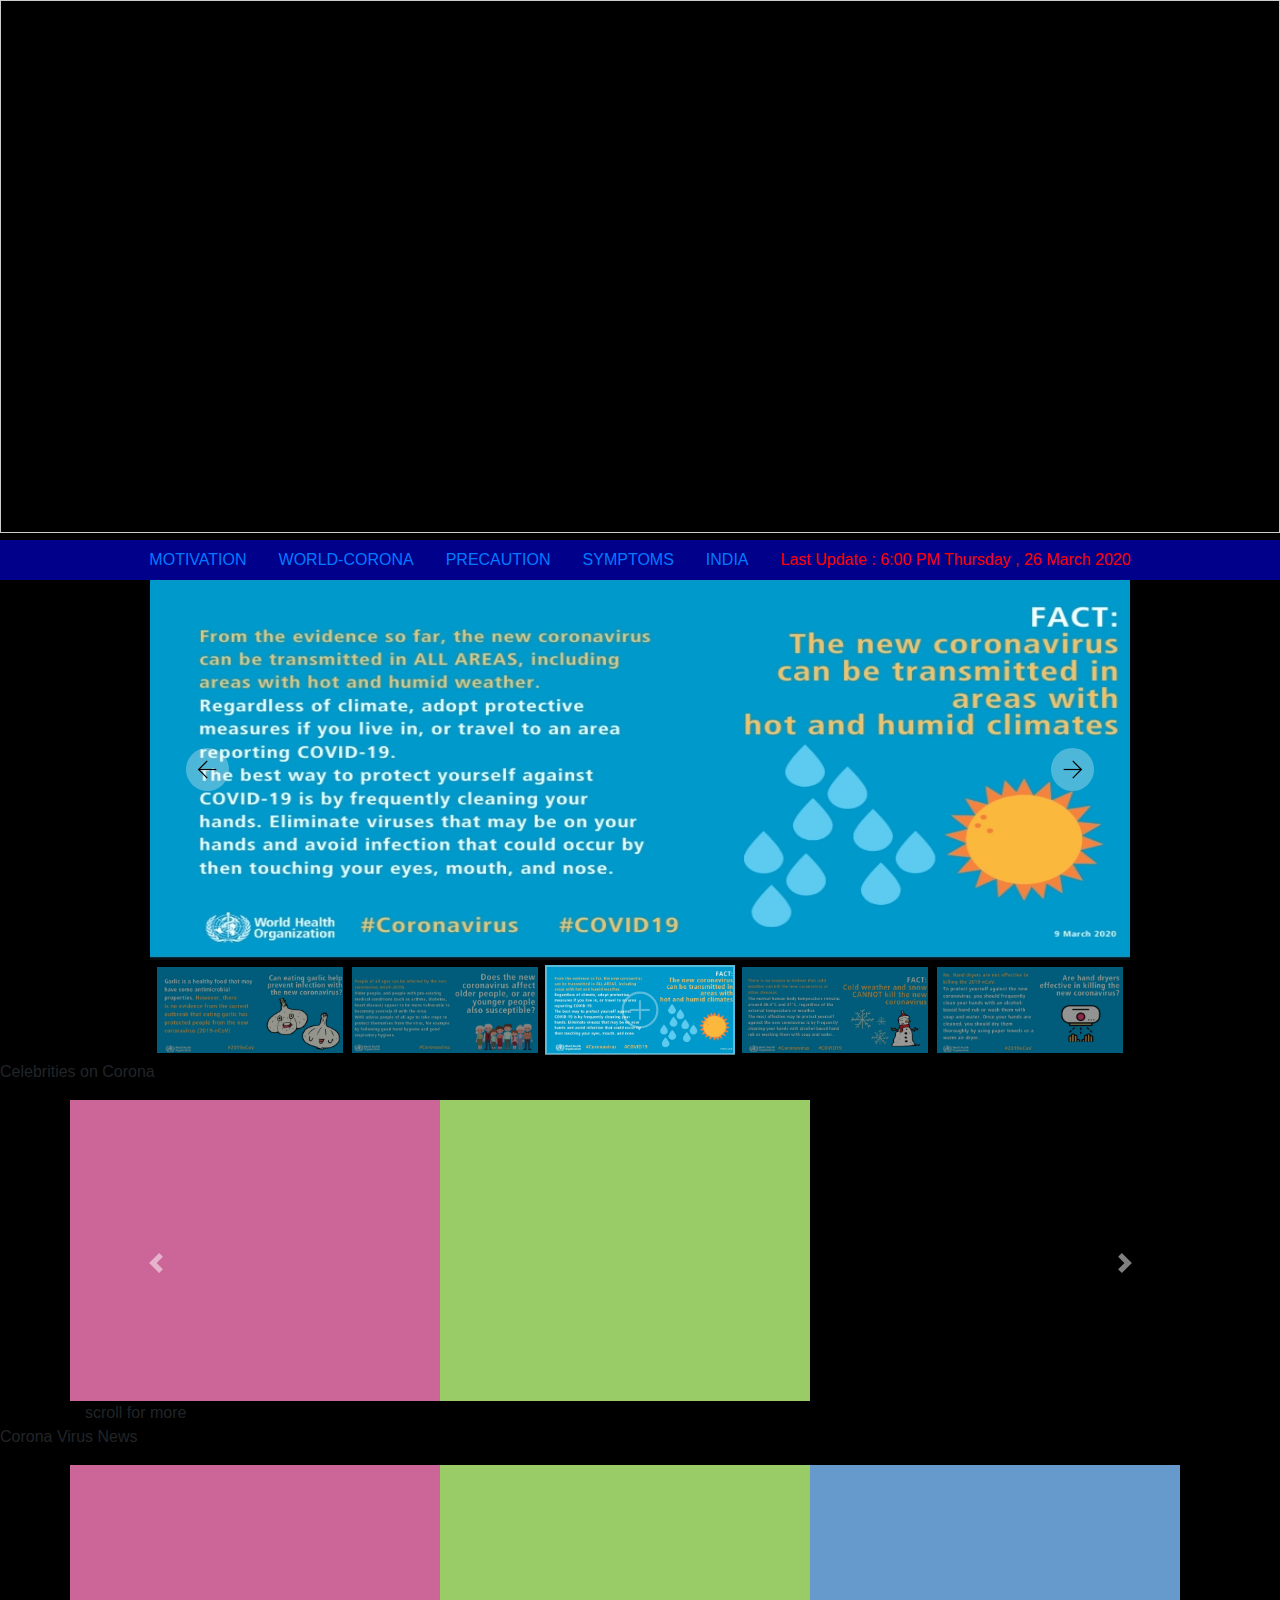
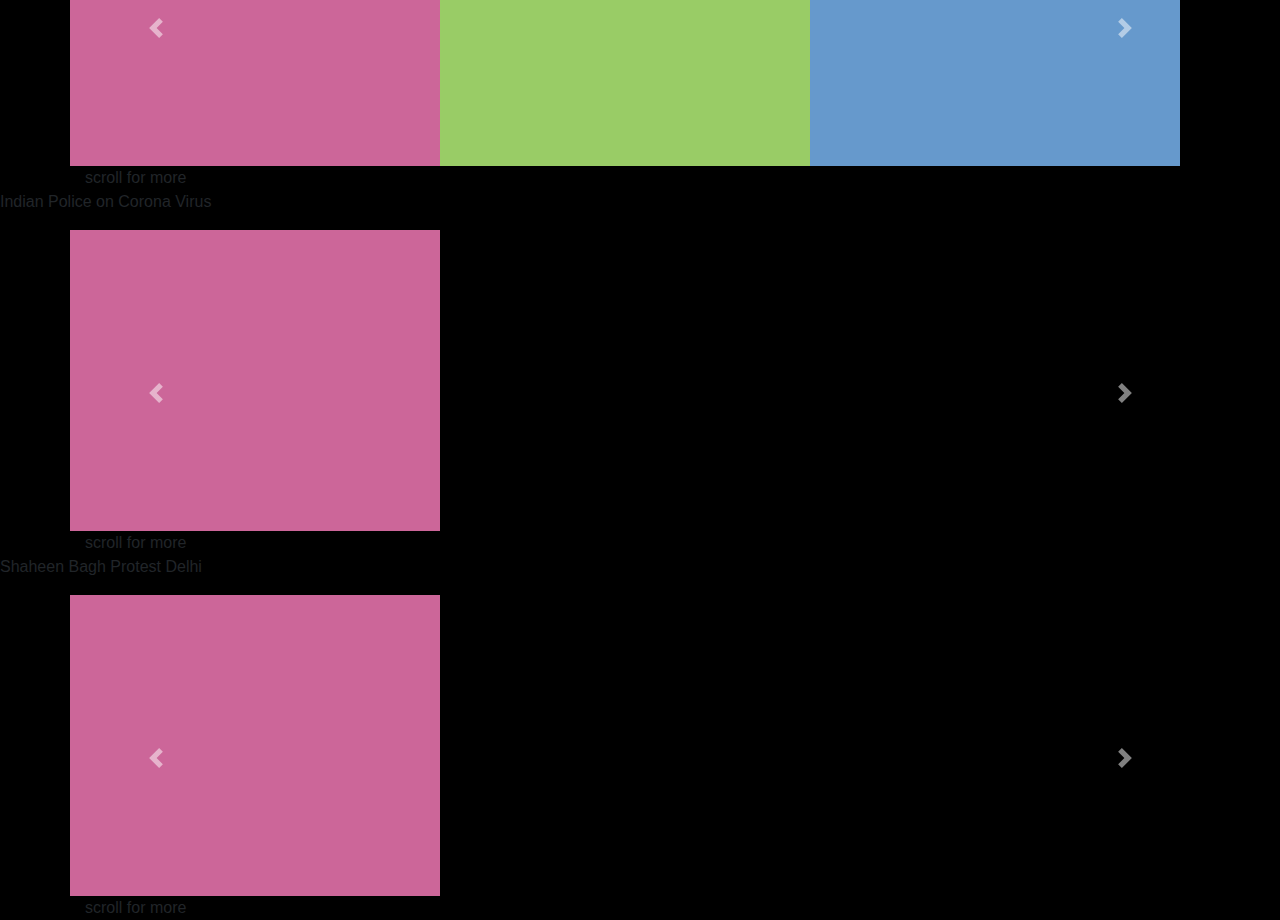
<file: index.html>
<!doctype html>
<html lang="en">
  <head>
    <!-- Required meta tags -->
    <meta charset="utf-8">
    <meta name="viewport" content="width=device-width, initial-scale=1, shrink-to-fit=no">
    <script src="./home.js"></script>
    <!-- Bootstrap CSS -->
    <link rel="stylesheet" href="https://maxcdn.bootstrapcdn.com/bootstrap/4.0.0/css/bootstrap.min.css" integrity="sha384-Gn5384xqQ1aoWXA+058RXPxPg6fy4IWvTNh0E263XmFcJlSAwiGgFAW/dAiS6JXm" crossorigin="anonymous">
    <link rel="stylesheet" href="./home.css">
    <!--slider css-->
    <link rel="stylesheet" href="./slider.css">
    <title>Corona-Care</title>
  </head>
  <body style="background-color: black;">
    
    <iframe class="airtable-embed" src="https://airtable.com/embed/shrtvqpHGxnVwZax5?backgroundColor=yellow&viewControls=on" frameborder="0" onmousewheel="" width="100%" height="533" style="background: transparent; border: 1px solid #ccc;"></iframe>

    <!--slider scripits-->
    <script src="./jssor.slider-28.0.0.min.js" type="text/javascript"></script>
    <script src="./slider.js"></script> 



 <ul class="nav justify-content-center bluebgcolor">
    <li class="nav-item">
      <a class="nav-link active" href="index.html">MOTIVATION</a>
    </li>
    <li class="nav-item">
      <a class="nav-link" href="world.html">WORLD-CORONA</a>
    </li>
    <li class="nav-item">
        <a class="nav-link" href="precaution.html">PRECAUTION</a>
      </li>
    <li class="nav-item">
      <a class="nav-link" href="symp.html">SYMPTOMS</a>
    </li>
    <li class="nav-item">
        <a class="nav-link" href="motivation.html">INDIA</a>
      </li>
      <li class="blinking redcolor nav-link" >
        
        Last Update : 6:00 PM  Thursday , 26 March 2020
      </li> 
  
  </ul>





<!--slider code start-->
<div id="jssor_1" style="position:relative;margin:0 auto;top:0px;left:0px;width:980px;height:480px;overflow:hidden;visibility:hidden;">
  <!-- Loading Screen -->
  <div data-u="loading" class="jssorl-009-spin" style="position:absolute;top:0px;left:0px;width:100%;height:100%;text-align:center;background-color:rgba(0,0,0,0.7);">
      <img style="margin-top:-19px;position:relative;top:50%;width:38px;height:38px;" src="img/spin.svg" />
  </div>
  <div data-u="slides" style="cursor:default;position:relative;top:0px;left:0px;width:980px;height:380px;overflow:hidden;">
      <div>
          <img data-u="image" src="./image/fact/fact.jpeg" />
          <img data-u="thumb" src="./image/fact/fact.jpeg" />
      </div>
      <div>
        <img data-u="image" src="./image/fact/fact1.jpeg" />
        <img data-u="thumb" src="./image/fact/fact1.jpeg" />
     </div>
      <div>
      <img data-u="image" src="./image/fact/fact2.jpeg" />
      <img data-u="thumb" src="./image/fact/fact2.jpeg" />
     </div>
     <div>
    <img data-u="image" src="./image/fact/fact3.jpeg" />
    <img data-u="thumb" src="./image/fact/fact3.jpeg" />
    </div>
    <div>
    <img data-u="image" src="./image/fact/fact4.jpeg" />
    <img data-u="thumb" src="./image/fact/fact4.jpeg" />
    </div>
    <div>
      <img data-u="image" src="./image/fact/fact5.jpeg" />
      <img data-u="thumb" src="./image/fact/fact5.jpeg" />
    </div>
    <div>
      <img data-u="image" src="./image/fact/fact6.jpeg" />
      <img data-u="thumb" src="./image/fact/fact6.jpeg" />
    </div>
    <div>
      <img data-u="image" src="./image/fact/fact7.jpeg" />
      <img data-u="thumb" src="./image/fact/fact7.jpeg" />
    </div>
    <div>
      <img data-u="image" src="./image/fact/fact8.jpeg" />
      <img data-u="thumb" src="./image/fact/fact8.jpeg" />
    </div>
      <div>
      <img data-u="image" src="./image/fact/fact9.jpeg" />
      <img data-u="thumb" src="./image/fact/fact9.jpeg" />
    </div>
    <div>
      <img data-u="image" src="./image/fact/fact10.jpeg" />
      <img data-u="thumb" src="./image/fact/fact10.jpeg" />
    </div>
    <div>
      <img data-u="image" src="./image/fact/fact11.jpeg" />
      <img data-u="thumb" src="./image/fact/fact11.jpeg" />
    </div>
    <div>
      <img data-u="image" src="./image/fact/fact12.jpeg" />
      <img data-u="thumb" src="./image/fact/fact12.jpeg" />
    </div>
    <div>
      <img data-u="image" src="./image/fact/fact13.jpeg" />
      <img data-u="thumb" src="./image/fact/fact13.jpeg" />
    </div>
     
  </div><a data-scale="0" href="https://www.jssor.com" style="display:none;position:absolute;">web animation</a>
  <!-- Thumbnail Navigator -->
  <div data-u="thumbnavigator" class="jssort101" style="position:absolute;left:0px;bottom:0px;width:980px;height:100px;background-color:#000;" data-autocenter="1" data-scale-bottom="0.75">
      <div data-u="slides">
          <div data-u="prototype" class="p" style="width:190px;height:90px;">
              <div data-u="thumbnailtemplate" class="t"></div>
              <svg viewbox="0 0 16000 16000" class="cv">
                  <circle class="a" cx="8000" cy="8000" r="3238.1"></circle>
                  <line class="a" x1="6190.5" y1="8000" x2="9809.5" y2="8000"></line>
                  <line class="a" x1="8000" y1="9809.5" x2="8000" y2="6190.5"></line>
              </svg>
          </div>
      </div>
  </div>
  <!-- Arrow Navigator -->
  <div data-u="arrowleft" class="jssora106" style="width:55px;height:55px;top:162px;left:30px;" data-scale="0.75">
      <svg viewbox="0 0 16000 16000" style="position:absolute;top:0;left:0;width:100%;height:100%;">
          <circle class="c" cx="8000" cy="8000" r="6260.9"></circle>
          <polyline class="a" points="7930.4,5495.7 5426.1,8000 7930.4,10504.3 "></polyline>
          <line class="a" x1="10573.9" y1="8000" x2="5426.1" y2="8000"></line>
      </svg>
  </div>
  <div data-u="arrowright" class="jssora106" style="width:55px;height:55px;top:162px;right:30px;" data-scale="0.75">
      <svg viewbox="0 0 16000 16000" style="position:absolute;top:0;left:0;width:100%;height:100%;">
          <circle class="c" cx="8000" cy="8000" r="6260.9"></circle>
          <polyline class="a" points="8069.6,5495.7 10573.9,8000 8069.6,10504.3 "></polyline>
          <line class="a" x1="5426.1" y1="8000" x2="10573.9" y2="8000"></line>
      </svg>
  </div>
</div>
<!--end-->


<!--bootstrap crowsel
<div id="carouselExampleControls" class="carousel slide" data-ride="carousel">
  <div class="carousel-inner ">
    <div class="carousel-item active ">
      <iframe class="d-block w-100" width="500" height="300" src="https://www.youtube.com/embed/HpV_jG65d3w" frameborder="0" allow="accelerometer; autoplay; encrypted-media; gyroscope; picture-in-picture" allowfullscreen> 
    </div>
    <div class="carousel-item">
      <iframe class="d-block w-100" width="500" height="300" src="https://www.youtube.com/embed/XQTuoICzEqc" frameborder="0" allow="accelerometer; autoplay; encrypted-media; gyroscope; picture-in-picture" allowfullscreen></iframe>
     </div>
     <div class="carousel-item">
      <iframe class="d-block w-100" width="500" height="300" src="https://www.youtube.com/embed/XQTuoICzEqc" frameborder="0" allow="accelerometer; autoplay; encrypted-media; gyroscope; picture-in-picture" allowfullscreen></iframe>
     </div>
     <div class="carousel-item">
      <iframe class="d-block w-100" width="500" height="300" src="https://www.youtube.com/embed/XQTuoICzEqc" frameborder="0" allow="accelerometer; autoplay; encrypted-media; gyroscope; picture-in-picture" allowfullscreen></iframe>
     </div>
  <a class="carousel-control-prev" href="#carouselExampleControls" role="button" data-slide="prev">
    <span class="carousel-control-prev-icon" aria-hidden="true"></span>
    <span class="sr-only">Previous</span>
  </a>
  <a class="carousel-control-next blackcolor" href="#carouselExampleControls" role="button" data-slide="next">
    <span class="carousel-control-next-icon blackcolor"  ></span>
    <span class="sr-only "><p class="blackcolor" style="color: black;">Next</p></span>
  </a>
</div>
-->

<!--scroll without buttons
<p>Modi Ji on Corona Virus </p>
<div class="container testimonial-group">
  
    <div class="row text-center flex-nowrap">
      <div class="col-sm-4"> <iframe width="500" height="300" src="https://www.youtube.com/embed/HpV_jG65d3w" frameborder="0" allow="accelerometer; autoplay; encrypted-media; gyroscope; picture-in-picture" allowfullscreen></iframe>
      </div>
   <div class="col-sm-4"><iframe width="500" height="300" src="https://www.youtube.com/embed/XQTuoICzEqc" frameborder="0" allow="accelerometer; autoplay; encrypted-media; gyroscope; picture-in-picture" allowfullscreen></iframe></div><!--
   <div class="col-sm-4"><iframe width="500" height="300" src="https://www.youtube.com/embed/HpV_jG65d3w" frameborder="0" allow="accelerometer; autoplay; encrypted-media; gyroscope; picture-in-picture" allowfullscreen></iframe></div><!--
    </div>
    scroll for more
  </div>
-->



<p>Celebrities on Corona </p>
  <div id="carousel3" class="carousel slide container testimonial-group">
    <div class="carousel-inner row text-center flex-nowrap">
      <!--Inside the crousel-->  
      <div class="carousel-item active col-sm-4"><iframe width="380" height="300" src="https://www.youtube.com/embed/_yTL8hNYUi8" frameborder="0" allow="accelerometer; autoplay; encrypted-media; gyroscope; picture-in-picture" allowfullscreen></iframe>     
      </div>
      <div class="carousel-item  col-sm-4"><iframe width="380" height="300" src="https://www.youtube.com/embed/mVxud8lvxes" frameborder="0" allow="accelerometer; autoplay; encrypted-media; gyroscope; picture-in-picture" allowfullscreen></iframe>
      </div>
    </div>
    <!--next and previous-->
    <a class="carousel-control-prev" href="#carousel3" role="button" data-slide="prev">
      <span class="carousel-control-prev-icon" aria-hidden="true"></span><span class="sr-only">Previous</span>
    </a>
    <a class="carousel-control-next" href="#carousel3" role="button" data-slide="next">
      <span class="carousel-control-next-icon"  ></span><span class="sr-only ">Next</span>
    </a>
    scroll for more
  </div>


<p>Corona Virus News </p>
<div id="carouselExampleControls1" class="carousel slide container testimonial-group">
  <div class="carousel-inner row text-center flex-nowrap">
    <div class="carousel-item active col-sm-4"> <iframe width="380" height="300" src="https://www.youtube.com/embed/HpV_jG65d3w" frameborder="0" allow="accelerometer; autoplay; encrypted-media; gyroscope; picture-in-picture" allowfullscreen></iframe>
    </div>
    <div class="carousel-item col-sm-4"><iframe width="380" height="300" src="https://www.youtube.com/embed/XQTuoICzEqc" frameborder="0" allow="accelerometer; autoplay; encrypted-media; gyroscope; picture-in-picture" allowfullscreen></iframe>
    </div>
    <div class="carousel-item col-sm-4"><iframe width="380" height="300" src="https://www.youtube.com/embed/_qinQRFUcR0" frameborder="0" allow="accelerometer; autoplay; encrypted-media; gyroscope; picture-in-picture" allowfullscreen></iframe>
    </div>
  </div>
  <a class="carousel-control-prev" href="#carouselExampleControls1" role="button" data-slide="prev">
      <span class="carousel-control-prev-icon" aria-hidden="true"></span>
      <span class="sr-only">Previous</span>
  </a>
  <a class="carousel-control-next blackcolor" href="#carouselExampleControls1" role="button" data-slide="next">
      <span class="carousel-control-next-icon blackcolor"  ></span>
      <span class="sr-only "><p class="blackcolor" style="color: black;">Next</p></span>
  </a>
    scroll for more
  </div>



  <p>Indian Police on Corona Virus </p>
  <div id="carousel2" class="carousel slide container testimonial-group">
    <div class="carousel-inner row text-center flex-nowrap">
      <!--Inside the crousel-->  
      <div class="carousel-item active col-sm-4"><iframe width="380" height="300" src="https://www.youtube.com/embed/hNYx5NjiiLQ" frameborder="0" allow="accelerometer; autoplay; encrypted-media; gyroscope; picture-in-picture" allowfullscreen></iframe>
      </div>
    </div>
    <!--next and previous-->
    <a class="carousel-control-prev" href="#carousel2" role="button" data-slide="prev">
      <span class="carousel-control-prev-icon" aria-hidden="true"></span><span class="sr-only">Previous</span>
    </a>
    <a class="carousel-control-next" href="#carousel2" role="button" data-slide="next">
      <span class="carousel-control-next-icon"  ></span><span class="sr-only ">Next</span>
    </a>
    scroll for more
  </div>

   


   
   <p>Shaheen Bagh Protest Delhi</p>
   <div id="carousel3" class="carousel slide container testimonial-group">
     <div class="carousel-inner row text-center flex-nowrap">
       <!--Inside the crousel-->  
       <div class="carousel-item active col-sm-4"><iframe width="380" height="300" src="https://www.youtube.com/embed/Q2OhB9_oCiE" frameborder="0" allow="accelerometer; autoplay; encrypted-media; gyroscope; picture-in-picture" allowfullscreen></iframe>
       </div>
     </div>
     <!--next and previous-->
     <a class="carousel-control-prev" href="#carousel3" role="button" data-slide="prev">
       <span class="carousel-control-prev-icon" aria-hidden="true"></span><span class="sr-only">Previous</span>
     </a>
     <a class="carousel-control-next" href="#carousel3" role="button" data-slide="next">
       <span class="carousel-control-next-icon"  ></span><span class="sr-only ">Next</span>
     </a>
     scroll for more
   </div>





  


  <!--new way of scrolling-->
 





   
   
   
   
   
   
   
   <!--slider calling-->
   <script type="text/javascript">jssor_1_slider_init();
   </script>
   <!-- Optional JavaScript -->
    <!-- jQuery first, then Popper.js, then Bootstrap JS -->
    <script src="./home.js"></script>
    <script async src="https://pagead2.googlesyndication.com/pagead/js/adsbygoogle.js"></script>
<!-- newcoronaad1 -->
<ins class="adsbygoogle"
     style="display:block"
     data-ad-client="ca-pub-4366779224359586"
     data-ad-slot="3999700742"
     data-ad-format="auto"
     data-full-width-responsive="true"></ins>
<script>
     (adsbygoogle = window.adsbygoogle || []).push({});
</script>
    <script data-ad-client="ca-pub-4366779224359586" async src="https://pagead2.googlesyndication.com/pagead/js/adsbygoogle.js"></script>
    <script src="https://code.jquery.com/jquery-3.2.1.slim.min.js" integrity="sha384-KJ3o2DKtIkvYIK3UENzmM7KCkRr/rE9/Qpg6aAZGJwFDMVNA/GpGFF93hXpG5KkN" crossorigin="anonymous"></script>
    <script src="https://cdnjs.cloudflare.com/ajax/libs/popper.js/1.12.9/umd/popper.min.js" integrity="sha384-ApNbgh9B+Y1QKtv3Rn7W3mgPxhU9K/ScQsAP7hUibX39j7fakFPskvXusvfa0b4Q" crossorigin="anonymous"></script>
    <script src="https://maxcdn.bootstrapcdn.com/bootstrap/4.0.0/js/bootstrap.min.js" integrity="sha384-JZR6Spejh4U02d8jOt6vLEHfe/JQGiRRSQQxSfFWpi1MquVdAyjUar5+76PVCmYl" crossorigin="anonymous"></script>
    
</body>
</html>
</file>
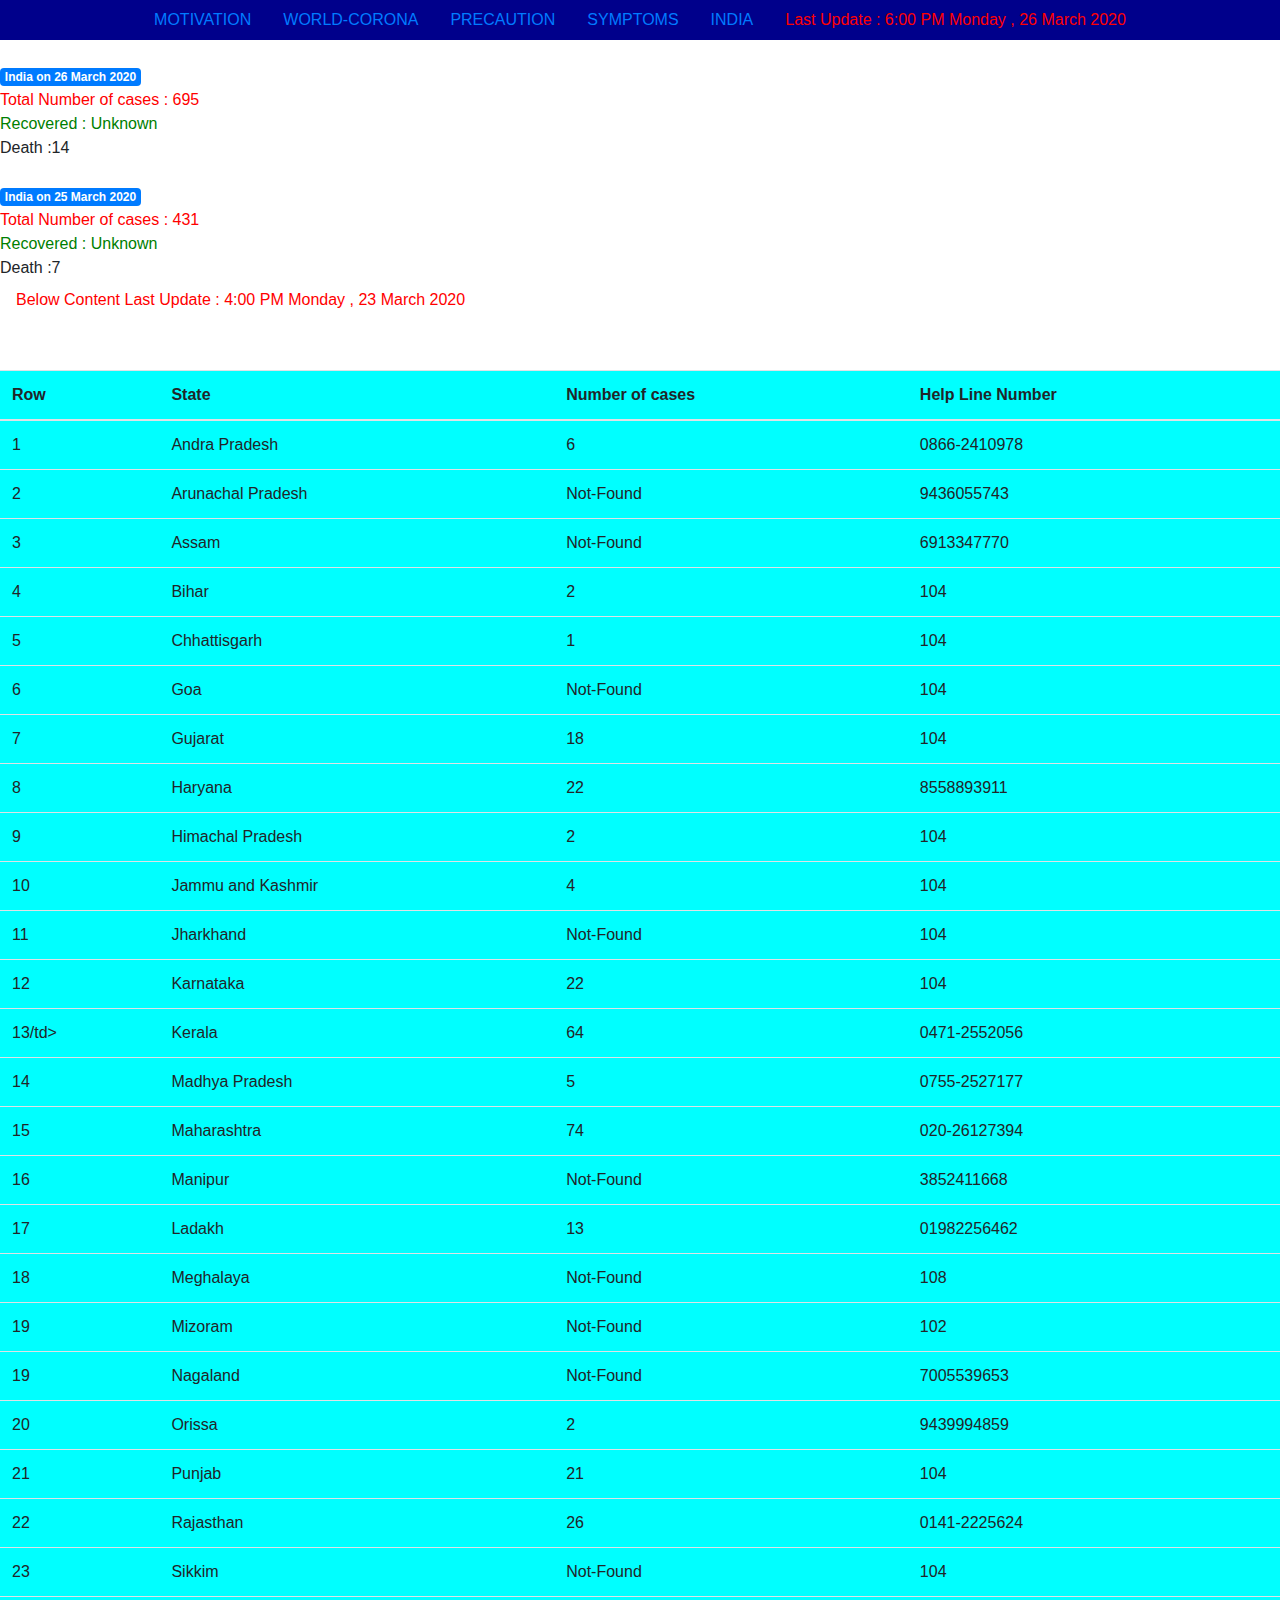
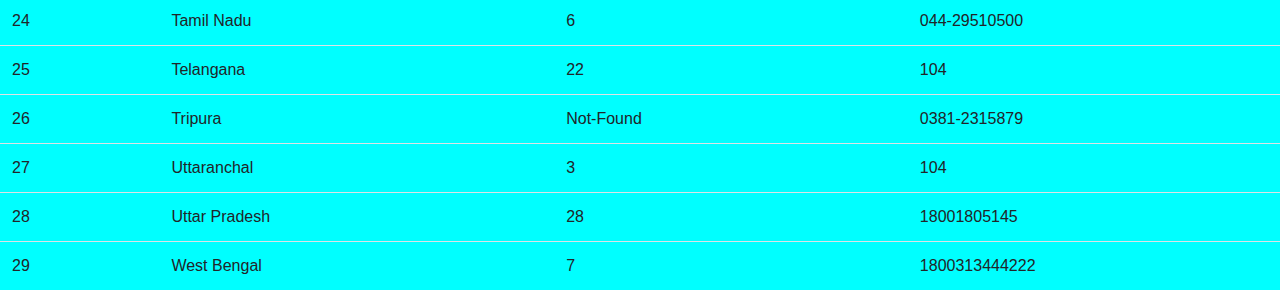
<file: motivation.html>
<!doctype html>
<html lang="en">
  <head>
    <!-- Required meta tags -->
    <meta charset="utf-8">
    <meta name="viewport" content="width=device-width, initial-scale=1, shrink-to-fit=no">

    <!-- Bootstrap CSS -->
    <link rel="stylesheet" href="https://maxcdn.bootstrapcdn.com/bootstrap/4.0.0/css/bootstrap.min.css" integrity="sha384-Gn5384xqQ1aoWXA+058RXPxPg6fy4IWvTNh0E263XmFcJlSAwiGgFAW/dAiS6JXm" crossorigin="anonymous">
    <link rel="stylesheet" href="./home.css">

    <title>Corona-Care</title>
  </head>
  <body>
     <!-- 
    <button type="button" class="btn btn-danger">INDIA</button>
    <button type="button" class="btn btn-danger">Danger</button>
    <button type="button" class="btn btn-danger">Danger</button>
    <button type="button" class="btn btn-danger">Danger</button>
    <button type="button" class="btn btn-primary btn-lg btn-block">Block level button</button>
    <button type="button" class="btn btn-secondary btn-lg btn-block">Block level button</button>

-->

    <ul class="nav justify-content-center bluebgcolor">
        <li class="nav-item">
          <a class="nav-link active" href="index.html">MOTIVATION</a>
        </li>
        <li class="nav-item">
          <a class="nav-link" href="world.html">WORLD-CORONA</a>
        </li>
        <li class="nav-item">
            <a class="nav-link" href="precaution.html">PRECAUTION</a>
          </li>
        <li class="nav-item">
          <a class="nav-link" href="symp.html">SYMPTOMS</a>
        </li>
        <li class="nav-item">
            <a class="nav-link" href="motivation.html">INDIA</a>
          </li>
          <li class="blinking redcolor nav-link" >
        Last Update : 6:00 PM  Monday , 26 March 2020
          </li> 
      
      </ul>

       <!--26 march 2020 -->
      <br/>
      <span class="badge badge-primary">India on 26 March 2020</span>
      <div class="redcolor">Total Number of cases : 695 </div>
      <div class="greencolor">Recovered : Unknown </div>
      <div class="">Death :14 </div>

      
      <!--25 march 2020 -->
      <br/>
      <span class="badge badge-primary">India on 25 March 2020</span>
      <div class="redcolor">Total Number of cases : 431 </div>
      <div class="greencolor">Recovered : Unknown </div>
      <div class="">Death :7 </div>
       


      <li class="blinking redcolor nav-link" >
        Below Content Last Update : 4:00 PM  Monday , 23 March 2020
          </li> 
      <table class="table margintop">
        <thead>
            <tr>
                <th>Row</th>
                <th>State</th>
                <th>Number of cases</th>
                <th>Help Line Number</th>
            </tr>
        </thead>
        <tbody>
            <tr>
                <td>1</td>
                <td>Andra Pradesh</td>
                <td>6</td>
                <td>0866-2410978</td>
            </tr>
            <tr>
                <td>2</td>
                <td>Arunachal Pradesh</td>
                <td>Not-Found</td>
                <td>9436055743</td>
            </tr>
            <tr>
                <td>3</td>
                <td>Assam</td>
                <td>Not-Found</td>
                <td>6913347770</td>
            </tr>  
            <tr>
                <td>4</td>
                <td>Bihar</td>
                <td>2</td>
                <td>104</td>
            </tr>
            <tr>
                <td>5</td>
                <td>Chhattisgarh</td>
                <td>1</td>
                <td>104</td>
            </tr>
            <tr>
                <td>6</td>
                <td>Goa</td>
                <td>Not-Found</td>
                <td>104</td>
            </tr>
            <tr>
                <td>7</td>
                <td>Gujarat</td>
                <td>18</td>
                <td>104</td>
            </tr>
            <tr>
                <td>8</td>
                <td>Haryana</td>
                <td>22</td>
                <td>8558893911</td>
            </tr>
            <tr>
                <td>9</td>
                <td>Himachal Pradesh</td>
                <td>2</td>
                <td>104</td>
                
            </tr>
            <tr>
                <td>10</td>
                <td>Jammu and Kashmir</td>
                <td>4</td>
                <td>104</td>
            </tr>
            <tr>
                <td>11</td>
                <td>Jharkhand</td>
                <td>Not-Found</td>
                <td>104</td>
            </tr>
            <tr>
                <td>12</td>
                <td>Karnataka</td>
                <td>22</td>
                <td>104</td>
            </tr>
            <tr>
                <td>13/td>
                <td>Kerala</td>
                <td>64</td>
                <td>0471-2552056</td>
            </tr>
            <tr>
                <td>14</td>
                <td>Madhya Pradesh</td>
                <td>5</td>
                <td>0755-2527177</td>
            </tr>
            <tr>
                <td>15</td>
                <td>Maharashtra</td>
                <td>74</td>
                <td>020-26127394</td>
            </tr>
            <tr>
                <td>16</td>
                <td>Manipur</td>
                <td>Not-Found</td>
                <td>3852411668</td>
            </tr>
            <tr>
                <td>17</td>
                <td>Ladakh</td>
                <td>13</td>
                <td>01982256462</td>
            </tr>
            <tr>
                <td>18</td>
                <td>Meghalaya</td>
                <td>Not-Found</td>
                <td>108</td>
            </tr>
            <tr>
                <td>19</td>
                <td>Mizoram</td>
                <td>Not-Found</td>
                <td>102</td>
            </tr>
            <tr>
                <td>19</td>
                <td>Nagaland</td>
                <td>Not-Found</td>
                <td>7005539653</td>
            </tr>
            <tr>
                <td>20</td>
                <td>Orissa</td>
                <td>2</td>
                <td>9439994859</td>
            </tr>
            <tr>
                <td>21</td>
                <td>Punjab</td>
                <td>21</td>
                <td>104</td>
            </tr>
            <tr>
                <td>22</td>
                <td>Rajasthan</td>
                <td>26</td>
                <td>0141-2225624</td>
            </tr>
            <tr>
                <td>23</td>
                <td>Sikkim</td>
                <td>Not-Found</td>
                <td>104</td>
            </tr>
            <tr>
                <td>24</td>
                <td>Tamil Nadu</td>
                <td>6</td>
                <td>044-29510500</td>
            </tr>
            <tr>
                <td>25</td>
                <td>Telangana</td>
                <td>22</td>
                <td>104</td>
            </tr>
            <tr>
                <td>26</td>
                <td>Tripura</td>
                <td>Not-Found</td>
                <td>0381-2315879</td>
            </tr>
            <tr>
                <td>27</td>
                <td>Uttaranchal</td>
                <td>3</td>
                <td>104</td>
            </tr>
            <tr>
                <td>28</td>
                <td>Uttar Pradesh</td>
                <td>28</td>
                <td>18001805145</td>
            </tr>
            <tr>
                <td>29</td>
                <td>West Bengal</td>
                <td>7</td>
                <td>1800313444222</td>
            </tr>
            

                      
        </tbody>
    </table>
    <script async src="https://pagead2.googlesyndication.com/pagead/js/adsbygoogle.js"></script>
    <!-- newcoronaad1 -->
    <ins class="adsbygoogle"
         style="display:block"
         data-ad-client="ca-pub-4366779224359586"
         data-ad-slot="3999700742"
         data-ad-format="auto"
         data-full-width-responsive="true"></ins>
    <script>
         (adsbygoogle = window.adsbygoogle || []).push({});
    </script>

    <!-- Optional JavaScript -->
    <!-- jQuery first, then Popper.js, then Bootstrap JS -->
    <script src="https://code.jquery.com/jquery-3.2.1.slim.min.js" integrity="sha384-KJ3o2DKtIkvYIK3UENzmM7KCkRr/rE9/Qpg6aAZGJwFDMVNA/GpGFF93hXpG5KkN" crossorigin="anonymous"></script>
    <script src="https://cdnjs.cloudflare.com/ajax/libs/popper.js/1.12.9/umd/popper.min.js" integrity="sha384-ApNbgh9B+Y1QKtv3Rn7W3mgPxhU9K/ScQsAP7hUibX39j7fakFPskvXusvfa0b4Q" crossorigin="anonymous"></script>
    <script src="https://maxcdn.bootstrapcdn.com/bootstrap/4.0.0/js/bootstrap.min.js" integrity="sha384-JZR6Spejh4U02d8jOt6vLEHfe/JQGiRRSQQxSfFWpi1MquVdAyjUar5+76PVCmYl" crossorigin="anonymous"></script>
  </body>
</html>
</file>
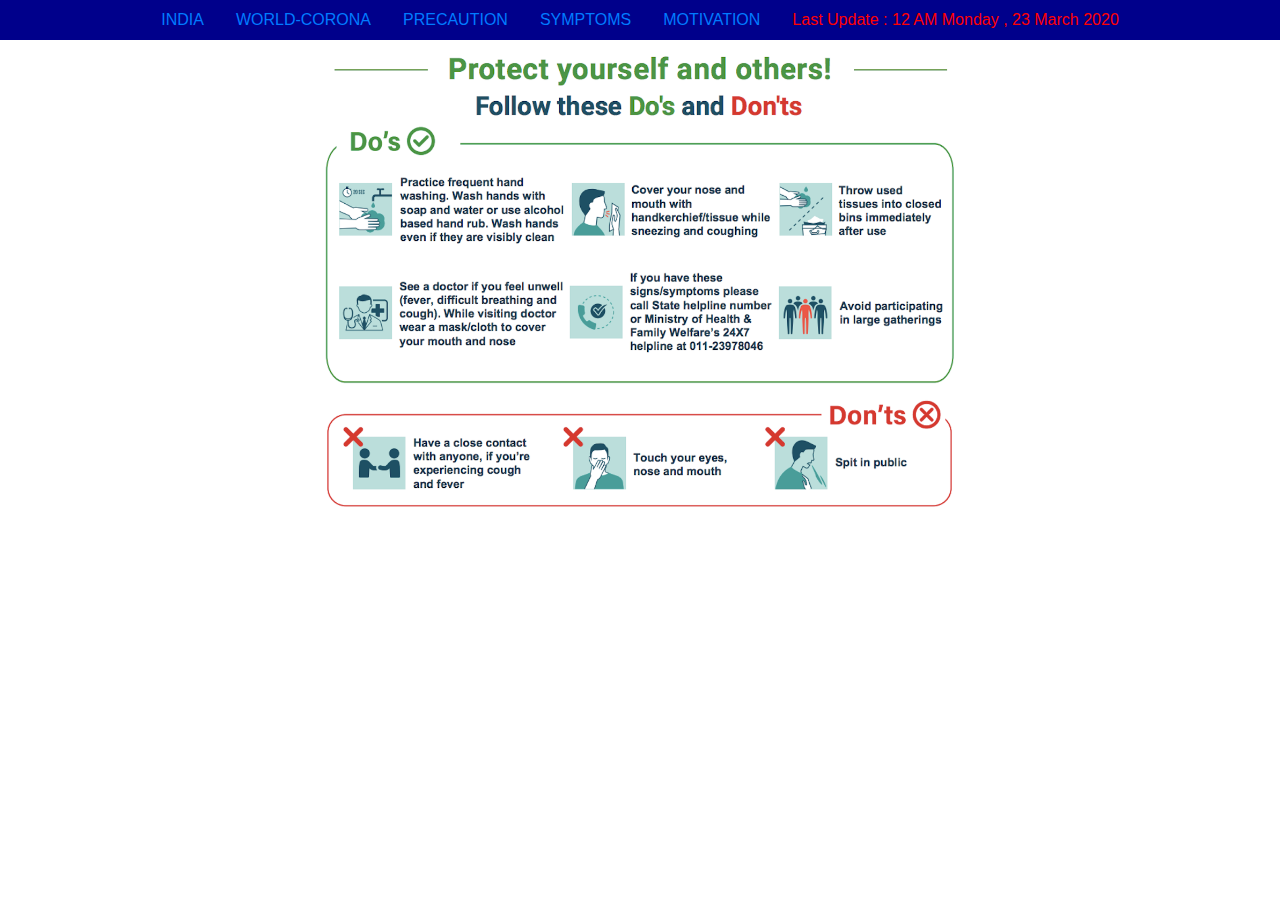
<file: precaution.html>
<!doctype html>
<html lang="en">
  <head>
    <!-- Required meta tags -->
    <meta charset="utf-8">
    <meta name="viewport" content="width=device-width, initial-scale=1, shrink-to-fit=no">

    <!-- Bootstrap CSS -->
    <link rel="stylesheet" href="https://maxcdn.bootstrapcdn.com/bootstrap/4.0.0/css/bootstrap.min.css" integrity="sha384-Gn5384xqQ1aoWXA+058RXPxPg6fy4IWvTNh0E263XmFcJlSAwiGgFAW/dAiS6JXm" crossorigin="anonymous">
    <link rel="stylesheet" href="./home.css">

    <title>Corona-Care</title>
  </head>
  <body>

 <ul class="nav justify-content-center bluebgcolor">
    <li class="nav-item">
      <a class="nav-link active" href="index.html">INDIA</a>
    </li>
    <li class="nav-item">
      <a class="nav-link" href="world.html">WORLD-CORONA</a>
    </li>
    <li class="nav-item">
        <a class="nav-link" href="precaution.html">PRECAUTION</a>
      </li>
    <li class="nav-item">
      <a class="nav-link" href="symp.html">SYMPTOMS</a>
    </li>
    <li class="nav-item">
        <a class="nav-link" href="motivation.html">MOTIVATION</a>
      </li>
      <li class="blinking redcolor nav-link" >
        Last Update : 12 AM  Monday , 23 March 2020
      </li> 
  
  </ul>



<!--main body starts here-->
<img src="./image/doanddonts.png" class="center"></img>



    <!-- Optional JavaScript -->
    <!-- jQuery first, then Popper.js, then Bootstrap JS -->
    <script src="https://code.jquery.com/jquery-3.2.1.slim.min.js" integrity="sha384-KJ3o2DKtIkvYIK3UENzmM7KCkRr/rE9/Qpg6aAZGJwFDMVNA/GpGFF93hXpG5KkN" crossorigin="anonymous"></script>
    <script src="https://cdnjs.cloudflare.com/ajax/libs/popper.js/1.12.9/umd/popper.min.js" integrity="sha384-ApNbgh9B+Y1QKtv3Rn7W3mgPxhU9K/ScQsAP7hUibX39j7fakFPskvXusvfa0b4Q" crossorigin="anonymous"></script>
    <script src="https://maxcdn.bootstrapcdn.com/bootstrap/4.0.0/js/bootstrap.min.js" integrity="sha384-JZR6Spejh4U02d8jOt6vLEHfe/JQGiRRSQQxSfFWpi1MquVdAyjUar5+76PVCmYl" crossorigin="anonymous"></script>
  </body>
</html>
</file>
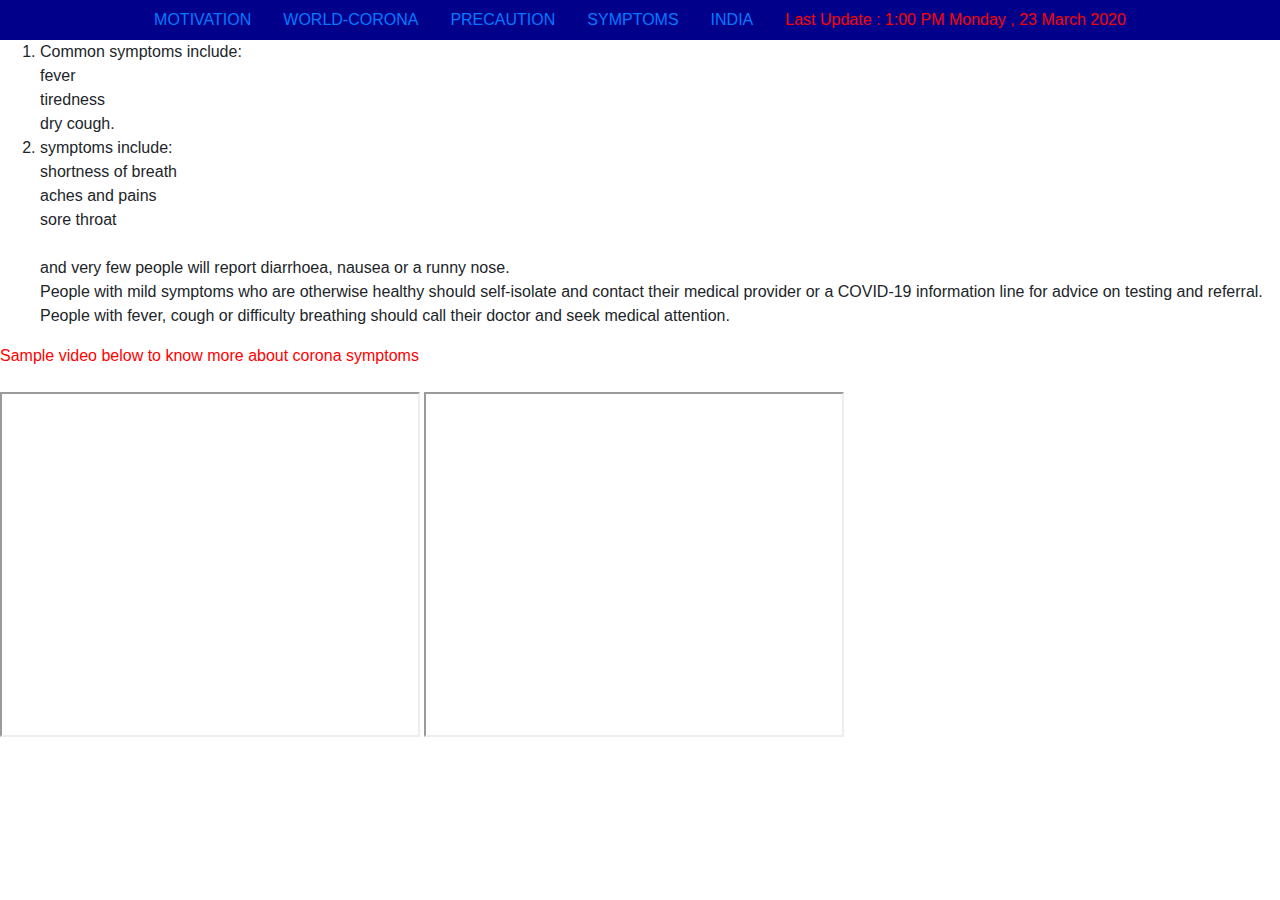
<file: symp.html>
<!doctype html>
<html lang="en">
  <head>
    <!-- Required meta tags -->
    <meta charset="utf-8">
    <meta name="viewport" content="width=device-width, initial-scale=1, shrink-to-fit=no">

    <!-- Bootstrap CSS -->
    <link rel="stylesheet" href="https://maxcdn.bootstrapcdn.com/bootstrap/4.0.0/css/bootstrap.min.css" integrity="sha384-Gn5384xqQ1aoWXA+058RXPxPg6fy4IWvTNh0E263XmFcJlSAwiGgFAW/dAiS6JXm" crossorigin="anonymous">
    <link rel="stylesheet" href="./home.css">

    <title>Corona-Care</title>
  </head>
  <body>

 <ul class="nav justify-content-center bluebgcolor">
    <li class="nav-item">
      <a class="nav-link active" href="index.html">MOTIVATION</a>
    </li>
    <li class="nav-item">
      <a class="nav-link" href="world.html">WORLD-CORONA</a>
    </li>
    <li class="nav-item">
        <a class="nav-link" href="precaution.html">PRECAUTION</a>
      </li>
    <li class="nav-item">
      <a class="nav-link" href="symp.html">SYMPTOMS</a>
    </li>
    <li class="nav-item">
        <a class="nav-link" href="motivation.html">INDIA</a>
      </li>
      <li class="blinking redcolor nav-link" >
        
        Last Update : 1:00 PM  Monday , 23 March 2020
      </li> 
  
  </ul>


  
    <ol>
    <li>Common symptoms include:<br/>

fever<br/>
tiredness<br/>
dry cough.<br/>
    </li>
<li> symptoms include:<br/>

shortness of breath<br/>
aches and pains<br/>
sore throat<br/>
</li>
<br/>
and very few people will report diarrhoea, nausea or a runny nose.<br/>
People with mild symptoms who are otherwise healthy should self-isolate and contact their medical provider or a COVID-19 information line for advice on testing and referral.<br/>

People with fever, cough or difficulty breathing should call their doctor and seek medical attention.<br/>
  
</ol>
<div class="centre redcolor">Sample video below to know more about corona symptoms </div><br/>

<div>

  <iframe width="420" height="345" src="https://www.youtube.com/embed/iFLSG-7K3Tc">
  </iframe>

<iframe width="420" height="345" src="https://www.youtube.com/embed/HpV_jG65d3w">
</iframe>
<div>
  <script async src="https://pagead2.googlesyndication.com/pagead/js/adsbygoogle.js"></script>
  <!-- newcoronaad1 -->
  <ins class="adsbygoogle"
       style="display:block"
       data-ad-client="ca-pub-4366779224359586"
       data-ad-slot="3999700742"
       data-ad-format="auto"
       data-full-width-responsive="true"></ins>
  <script>
       (adsbygoogle = window.adsbygoogle || []).push({});
  </script>
    <!-- Optional JavaScript -->
    <!-- jQuery first, then Popper.js, then Bootstrap JS -->
    <script src="https://code.jquery.com/jquery-3.2.1.slim.min.js" integrity="sha384-KJ3o2DKtIkvYIK3UENzmM7KCkRr/rE9/Qpg6aAZGJwFDMVNA/GpGFF93hXpG5KkN" crossorigin="anonymous"></script>
    <script src="https://cdnjs.cloudflare.com/ajax/libs/popper.js/1.12.9/umd/popper.min.js" integrity="sha384-ApNbgh9B+Y1QKtv3Rn7W3mgPxhU9K/ScQsAP7hUibX39j7fakFPskvXusvfa0b4Q" crossorigin="anonymous"></script>
    <script src="https://maxcdn.bootstrapcdn.com/bootstrap/4.0.0/js/bootstrap.min.js" integrity="sha384-JZR6Spejh4U02d8jOt6vLEHfe/JQGiRRSQQxSfFWpi1MquVdAyjUar5+76PVCmYl" crossorigin="anonymous"></script>
  </body>
</html>
</file>
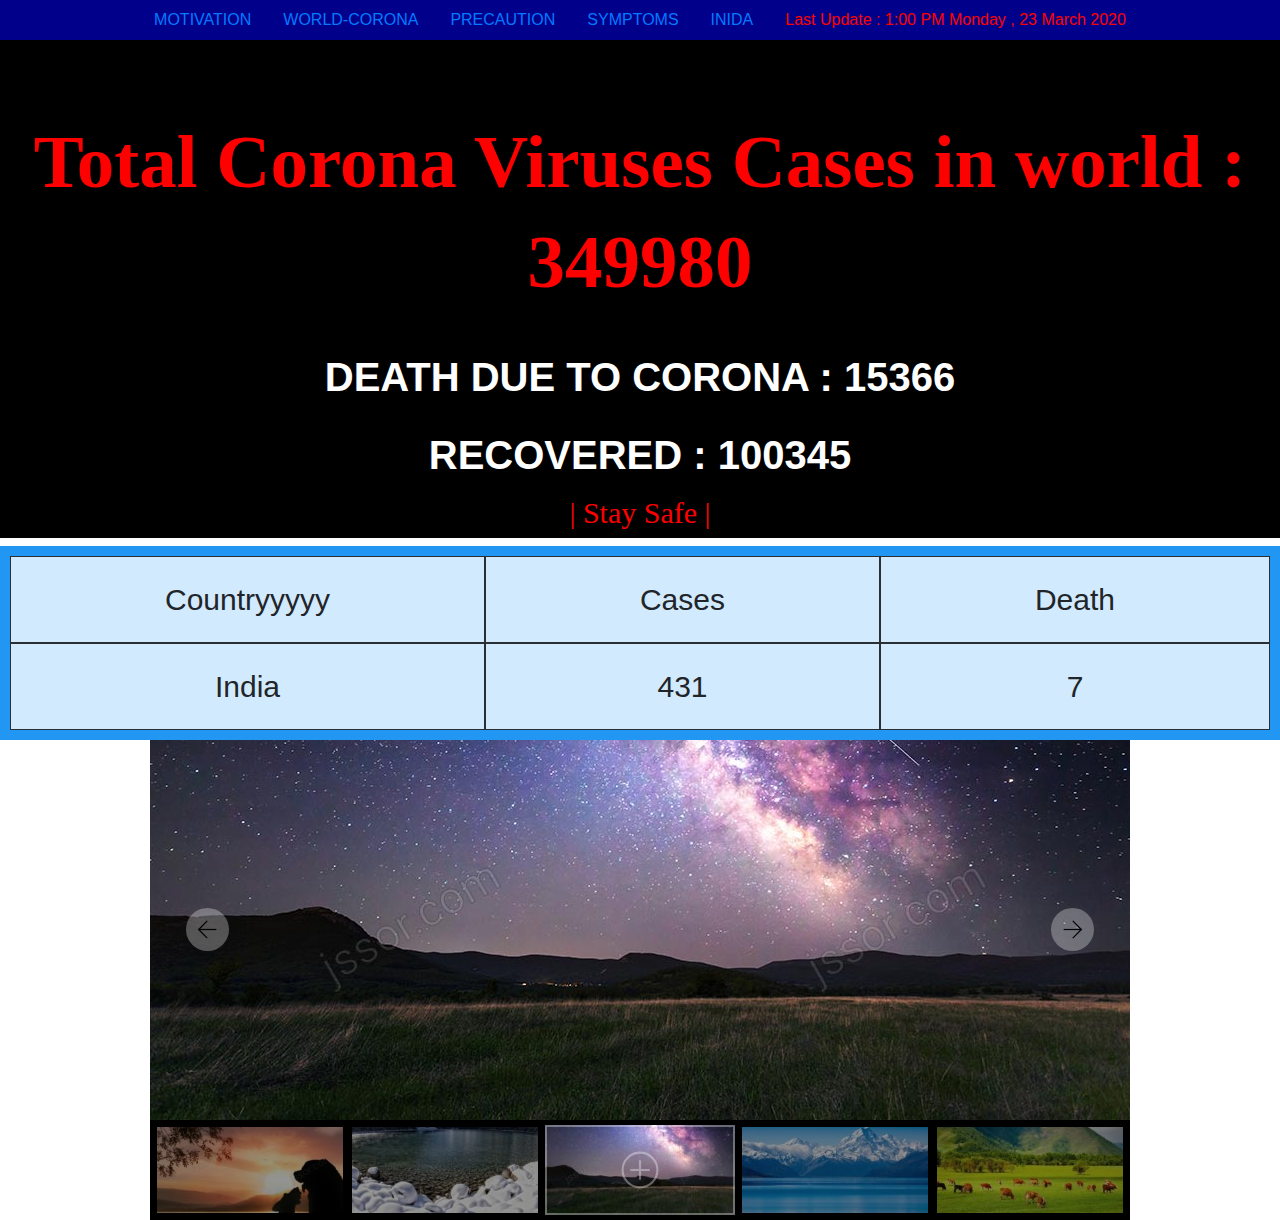
<file: world.html>
<!doctype html>
<html lang="en">
  <head>
    <!-- Required meta tags -->
    <meta charset="utf-8">
    <meta name="viewport" content="width=device-width, initial-scale=1, shrink-to-fit=no">

    <!-- Bootstrap CSS -->
    <link rel="stylesheet" href="https://maxcdn.bootstrapcdn.com/bootstrap/4.0.0/css/bootstrap.min.css" integrity="sha384-Gn5384xqQ1aoWXA+058RXPxPg6fy4IWvTNh0E263XmFcJlSAwiGgFAW/dAiS6JXm" crossorigin="anonymous">
    <link rel="stylesheet" href="./home.css">
    <link rel="stylesheet" href="./slider.css">
    <title>Corona-Care</title>
  </head>
  <body>
    <script src="./jssor.slider-28.0.0.min.js" type="text/javascript"></script>
    <script src="./slider.js"></script>  
 <ul class="nav justify-content-center bluebgcolor">
    <li class="nav-item">
      <a class="nav-link active" href="index.html">MOTIVATION</a>
    </li>
    <li class="nav-item">
      <a class="nav-link" href="world.html">WORLD-CORONA</a>
    </li>
    <li class="nav-item">
        <a class="nav-link" href="precaution.html">PRECAUTION</a>
      </li>
    <li class="nav-item">
      <a class="nav-link" href="symp.html">SYMPTOMS</a>
    </li>
    <li class="nav-item">
        <a class="nav-link" href="motivation.html">INIDA</a>
      </li>
      <li class="blinking redcolor nav-link" >
        
        Last Update : 1:00 PM  Monday , 23 March 2020
      </li>   
  </ul>



<div class="gradient banner ">
  <br/>
  <br/>
  <br/>
  <h1 class="banner-heading"> Total Corona Viruses Cases in world : 349980 </h1>

  <h1 class="btn-banner">  Death Due to Corona : 15366 </h1>

  <h1 class="btn-banner">  Recovered : 100345 </h1>

  <h1 class="banner-sub-heading"> | Stay Safe | </h1>

  

</div>


<div class="grid-container">
  <div class="grid-item">Countryyyyy</div>
  <div class="grid-item">Cases</div>
  <div class="grid-item">Death</div>  
  <div class="grid-item">India</div>
  <div class="grid-item">431</div>
  <div class="grid-item">7</div>  
</div>



<!--start-->
<div id="jssor_1" style="position:relative;margin:0 auto;top:0px;left:0px;width:980px;height:480px;overflow:hidden;visibility:hidden;">
  <!-- Loading Screen -->
  <div data-u="loading" class="jssorl-009-spin" style="position:absolute;top:0px;left:0px;width:100%;height:100%;text-align:center;background-color:rgba(0,0,0,0.7);">
      <img style="margin-top:-19px;position:relative;top:50%;width:38px;height:38px;" src="img/spin.svg" />
  </div>
  <div data-u="slides" style="cursor:default;position:relative;top:0px;left:0px;width:980px;height:380px;overflow:hidden;">
      <div>
          <img data-u="image" src="./img/031.jpg" />
          <img data-u="thumb" src="./img/031-s190x90.jpg" />
      </div>
      <div>
          <img data-u="image" src="./img/032.jpg" />
          <img data-u="thumb" src="./img/032-s190x90.jpg" />
      </div>
      <div>
          <img data-u="image" src="./img/033.jpg" />
          <img data-u="thumb" src="./img/033-s190x90.jpg" />
      </div>
      <div>
          <img data-u="image" src="./img/034.jpg" />
          <img data-u="thumb" src="./img/034-s190x90.jpg" />
      </div>
      <div>
          <img data-u="image" src="img/035.jpg" />
          <img data-u="thumb" src="img/035-s190x90.jpg" />
      </div>
      <div>
          <img data-u="image" src="img/036.jpg" />
          <img data-u="thumb" src="img/036-s190x90.jpg" />
      </div>
      <div>
          <img data-u="image" src="img/037.jpg" />
          <img data-u="thumb" src="img/037-s190x90.jpg" />
      </div>
      <div>
          <img data-u="image" src="img/038.jpg" />
          <img data-u="thumb" src="img/038-s190x90.jpg" />
      </div>
      <div>
          <img data-u="image" src="img/039.jpg" />
          <img data-u="thumb" src="img/039-s190x90.jpg" />
      </div>
      <div>
          <img data-u="image" src="img/040.jpg" />
          <img data-u="thumb" src="img/040-s190x90.jpg" />
      </div>
  </div><a data-scale="0" href="https://www.jssor.com" style="display:none;position:absolute;">web animation</a>
  <!-- Thumbnail Navigator -->
  <div data-u="thumbnavigator" class="jssort101" style="position:absolute;left:0px;bottom:0px;width:980px;height:100px;background-color:#000;" data-autocenter="1" data-scale-bottom="0.75">
      <div data-u="slides">
          <div data-u="prototype" class="p" style="width:190px;height:90px;">
              <div data-u="thumbnailtemplate" class="t"></div>
              <svg viewbox="0 0 16000 16000" class="cv">
                  <circle class="a" cx="8000" cy="8000" r="3238.1"></circle>
                  <line class="a" x1="6190.5" y1="8000" x2="9809.5" y2="8000"></line>
                  <line class="a" x1="8000" y1="9809.5" x2="8000" y2="6190.5"></line>
              </svg>
          </div>
      </div>
  </div>
  <!-- Arrow Navigator -->
  <div data-u="arrowleft" class="jssora106" style="width:55px;height:55px;top:162px;left:30px;" data-scale="0.75">
      <svg viewbox="0 0 16000 16000" style="position:absolute;top:0;left:0;width:100%;height:100%;">
          <circle class="c" cx="8000" cy="8000" r="6260.9"></circle>
          <polyline class="a" points="7930.4,5495.7 5426.1,8000 7930.4,10504.3 "></polyline>
          <line class="a" x1="10573.9" y1="8000" x2="5426.1" y2="8000"></line>
      </svg>
  </div>
  <div data-u="arrowright" class="jssora106" style="width:55px;height:55px;top:162px;right:30px;" data-scale="0.75">
      <svg viewbox="0 0 16000 16000" style="position:absolute;top:0;left:0;width:100%;height:100%;">
          <circle class="c" cx="8000" cy="8000" r="6260.9"></circle>
          <polyline class="a" points="8069.6,5495.7 10573.9,8000 8069.6,10504.3 "></polyline>
          <line class="a" x1="5426.1" y1="8000" x2="10573.9" y2="8000"></line>
      </svg>
  </div>
</div>
<!--end-->

    <!-- Optional JavaScript -->
    <!-- jQuery first, then Popper.js, then Bootstrap JS -->
    
    <script type="text/javascript">jssor_1_slider_init();
    </script>
     <script src="https://code.jquery.com/jquery-3.2.1.slim.min.js" integrity="sha384-KJ3o2DKtIkvYIK3UENzmM7KCkRr/rE9/Qpg6aAZGJwFDMVNA/GpGFF93hXpG5KkN" crossorigin="anonymous"></script>
    <script src="https://cdnjs.cloudflare.com/ajax/libs/popper.js/1.12.9/umd/popper.min.js" integrity="sha384-ApNbgh9B+Y1QKtv3Rn7W3mgPxhU9K/ScQsAP7hUibX39j7fakFPskvXusvfa0b4Q" crossorigin="anonymous"></script>
    <script src="https://maxcdn.bootstrapcdn.com/bootstrap/4.0.0/js/bootstrap.min.js" integrity="sha384-JZR6Spejh4U02d8jOt6vLEHfe/JQGiRRSQQxSfFWpi1MquVdAyjUar5+76PVCmYl" crossorigin="anonymous"></script>
  </body>
</html>
</file>
<file: home.css>
.margintop{
margin-top: 50px;
background-color: aqua;
}

.blinking{
    animation:blinkingText 1.2s infinite;
}
@keyframes blinkingText{
    0%{     color: red;    }
    49%{    color:red; }
    60%{    color: transparent; }
    99%{    color:transparent;  }
    100%{   color:red;    }
}

.redcolor
{   color: red;}
.greencolor
{   color:green;}

.bluebgcolor
{
    background-color: darkblue;
}

.center {
    display: block;
    margin-left: auto;
    margin-right: auto;
    width: 50%;
  }



.banner{
	background-color: black;
	text-align: center;
    color: #fff;
   
   
    background-repeat: no-repeat;
    background-attachment: scroll;
    background-position: center center;
    -webkit-background-size: cover;
    -moz-background-size: cover;
    -o-background-size: cover;
    background-size: cover;
}
.banner-text{
	padding:200px 0 150px 0;
}
.banner-heading{
	font-family: 'Lobster', cursive;
	font-size: 75px;
    font-weight: 700;
    line-height: 100px;
    margin-bottom: 30px;
	
}
.banner-sub-heading{
	font-family: 'Libre Baskerville', serif;
	font-size: 30px;
    font-weight: 300;
    line-height: 30px;
    color:red;
    padding-bottom: 10px;
}

.btn-banner{
	padding:5px 20px;
	border-radius:10px;
	font-weight:700;
	line-height:1.5;
	text-align:center;
	color:#fff;
	text-transform:uppercase;
}
.text-intro{
	width:90%;
	margin:auto;
	text-align:center;
	padding-top:30px;
}

.max
{
height: 1024;
width: 1024;

}

.gradient
{ 

    color: red;
}
  
.grid-container {
    display: grid;
    grid-template-columns: auto auto auto;
    background-color: #2196F3;
    padding: 10px;
  }
  .grid-item {
    background-color: rgba(255, 255, 255, 0.8);
    border: 1px solid rgba(0, 0, 0, 0.8);
    padding: 20px;
    font-size: 30px;
    text-align: center;
  }


  .card-block {
    min-height: 220px;
    margin-bottom: 15px;
}

.fix
{
    height: 200px;
    width: 800px;
}


/* The heart of the matter */
.testimonial-group > .row {
    overflow-x: auto;
    white-space: nowrap;
  }
  .testimonial-group > .row > .col-sm-4 {
    display: inline-block;
    float: none;
  }
  
  /* Decorations */
  .col-sm-4 { color: #fff; font-size: 2px; padding: 0px; padding-left: 10px;padding-right: 10px;}
  .col-sm-4:nth-child(3n+1) { background: #c69; }
  .col-sm-4:nth-child(3n+2) { background: #9c6; }
  .col-sm-4:nth-child(3n+3) { background: #69c; }
</file>
<file: slider.css>
/*jssor slider loading skin spin css*/
 .jssorl-009-spin img {
    animation-name: jssorl-009-spin;
    animation-duration: 1.6s;
    animation-iteration-count: infinite;
    animation-timing-function: linear;
}

@keyframes jssorl-009-spin {
    from { transform: rotate(0deg); }
    to { transform: rotate(360deg); }
}

/*jssor slider arrow skin 106 css*/
.jssora106 {display:block;position:absolute;cursor:pointer;}
.jssora106 .c {fill:#fff;opacity:.3;}
.jssora106 .a {fill:none;stroke:#000;stroke-width:350;stroke-miterlimit:10;}
.jssora106:hover .c {opacity:.5;}
.jssora106:hover .a {opacity:.8;}
.jssora106.jssora106dn .c {opacity:.2;}
.jssora106.jssora106dn .a {opacity:1;}
.jssora106.jssora106ds {opacity:.3;pointer-events:none;}

/*jssor slider thumbnail skin 101 css*/
.jssort101 .p {position: absolute;top:0;left:0;box-sizing:border-box;background:#000;}
.jssort101 .p .cv {position:relative;top:0;left:0;width:100%;height:100%;border:2px solid #000;box-sizing:border-box;z-index:1;}
.jssort101 .a {fill:none;stroke:#fff;stroke-width:400;stroke-miterlimit:10;visibility:hidden;}
.jssort101 .p:hover .cv, .jssort101 .p.pdn .cv {border:none;border-color:transparent;}
.jssort101 .p:hover{padding:2px;}
.jssort101 .p:hover .cv {background-color:rgba(0,0,0,6);opacity:.35;}
.jssort101 .p:hover.pdn{padding:0;}
.jssort101 .p:hover.pdn .cv {border:2px solid #fff;background:none;opacity:.35;}
.jssort101 .pav .cv {border-color:#fff;opacity:.35;}
.jssort101 .pav .a, .jssort101 .p:hover .a {visibility:visible;}
.jssort101 .t {position:absolute;top:0;left:0;width:100%;height:100%;border:none;opacity:.6;}
.jssort101 .pav .t, .jssort101 .p:hover .t{opacity:1;}
</file>
